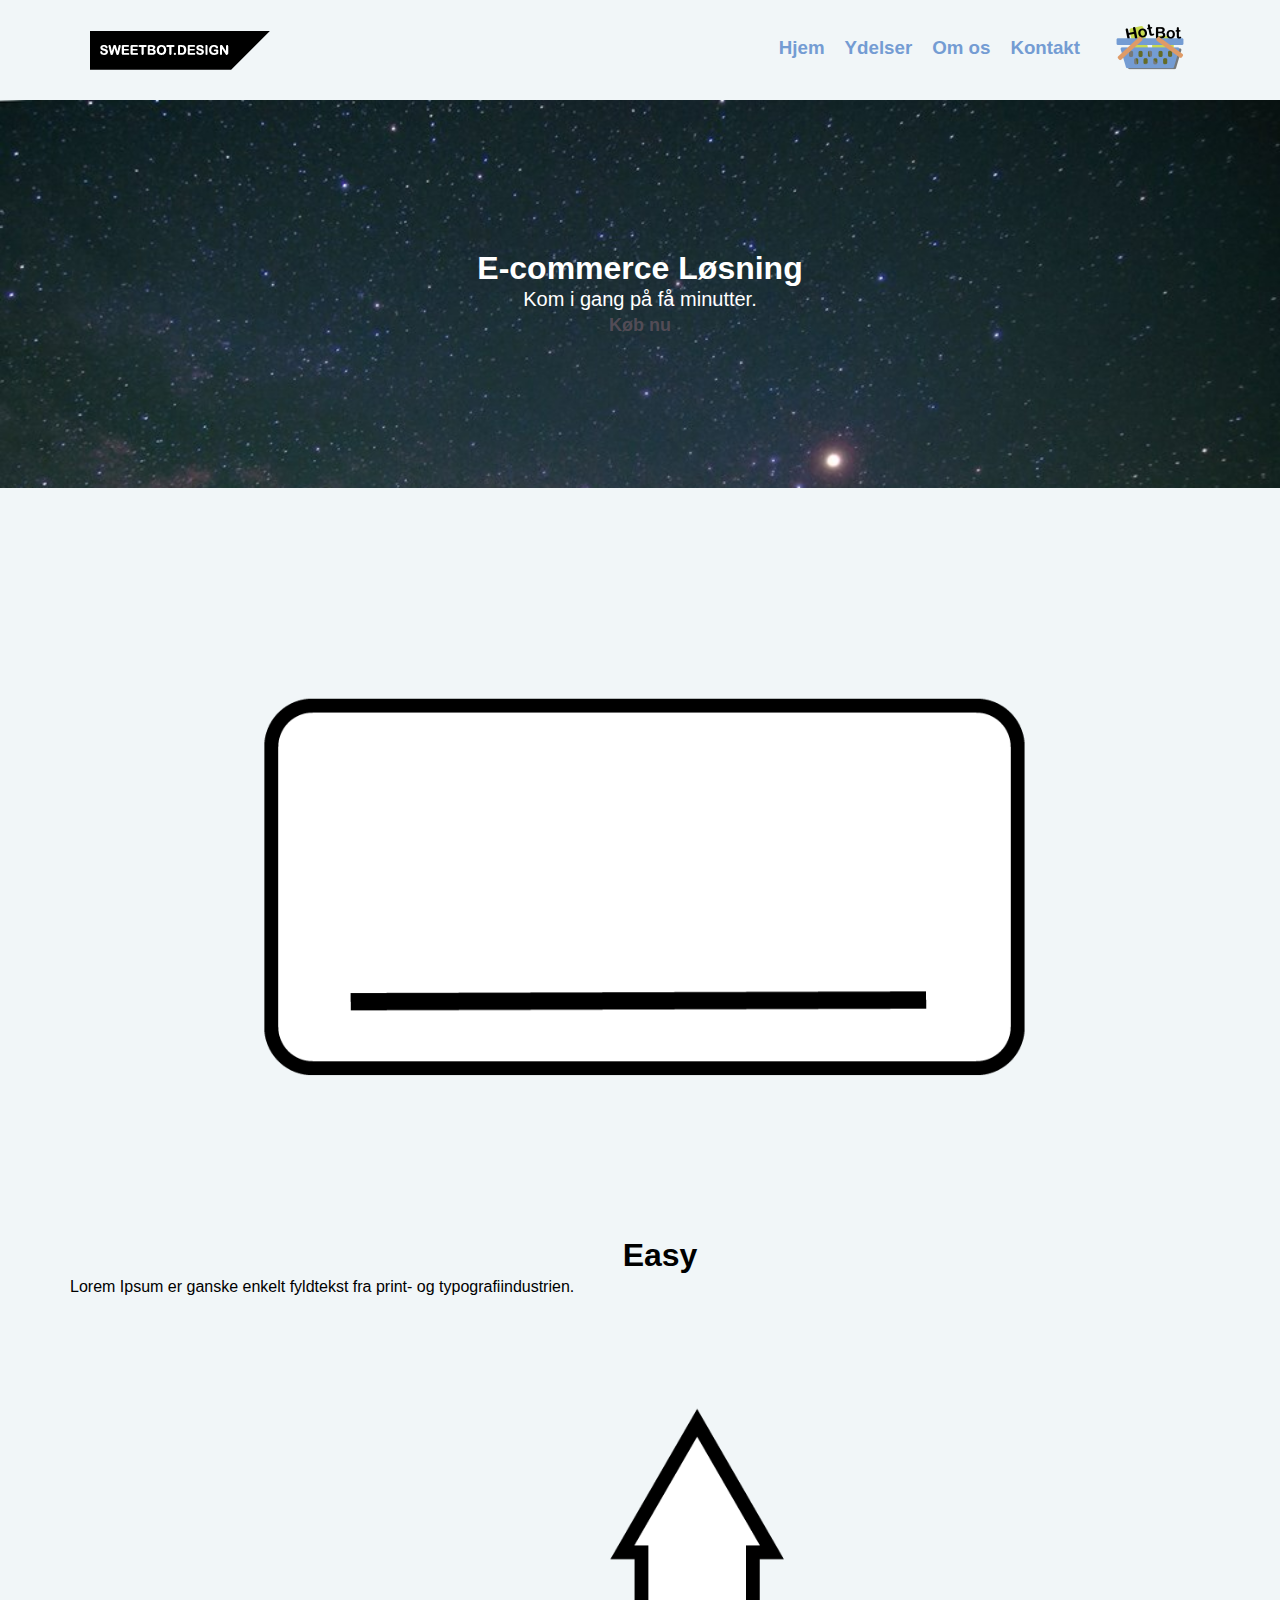
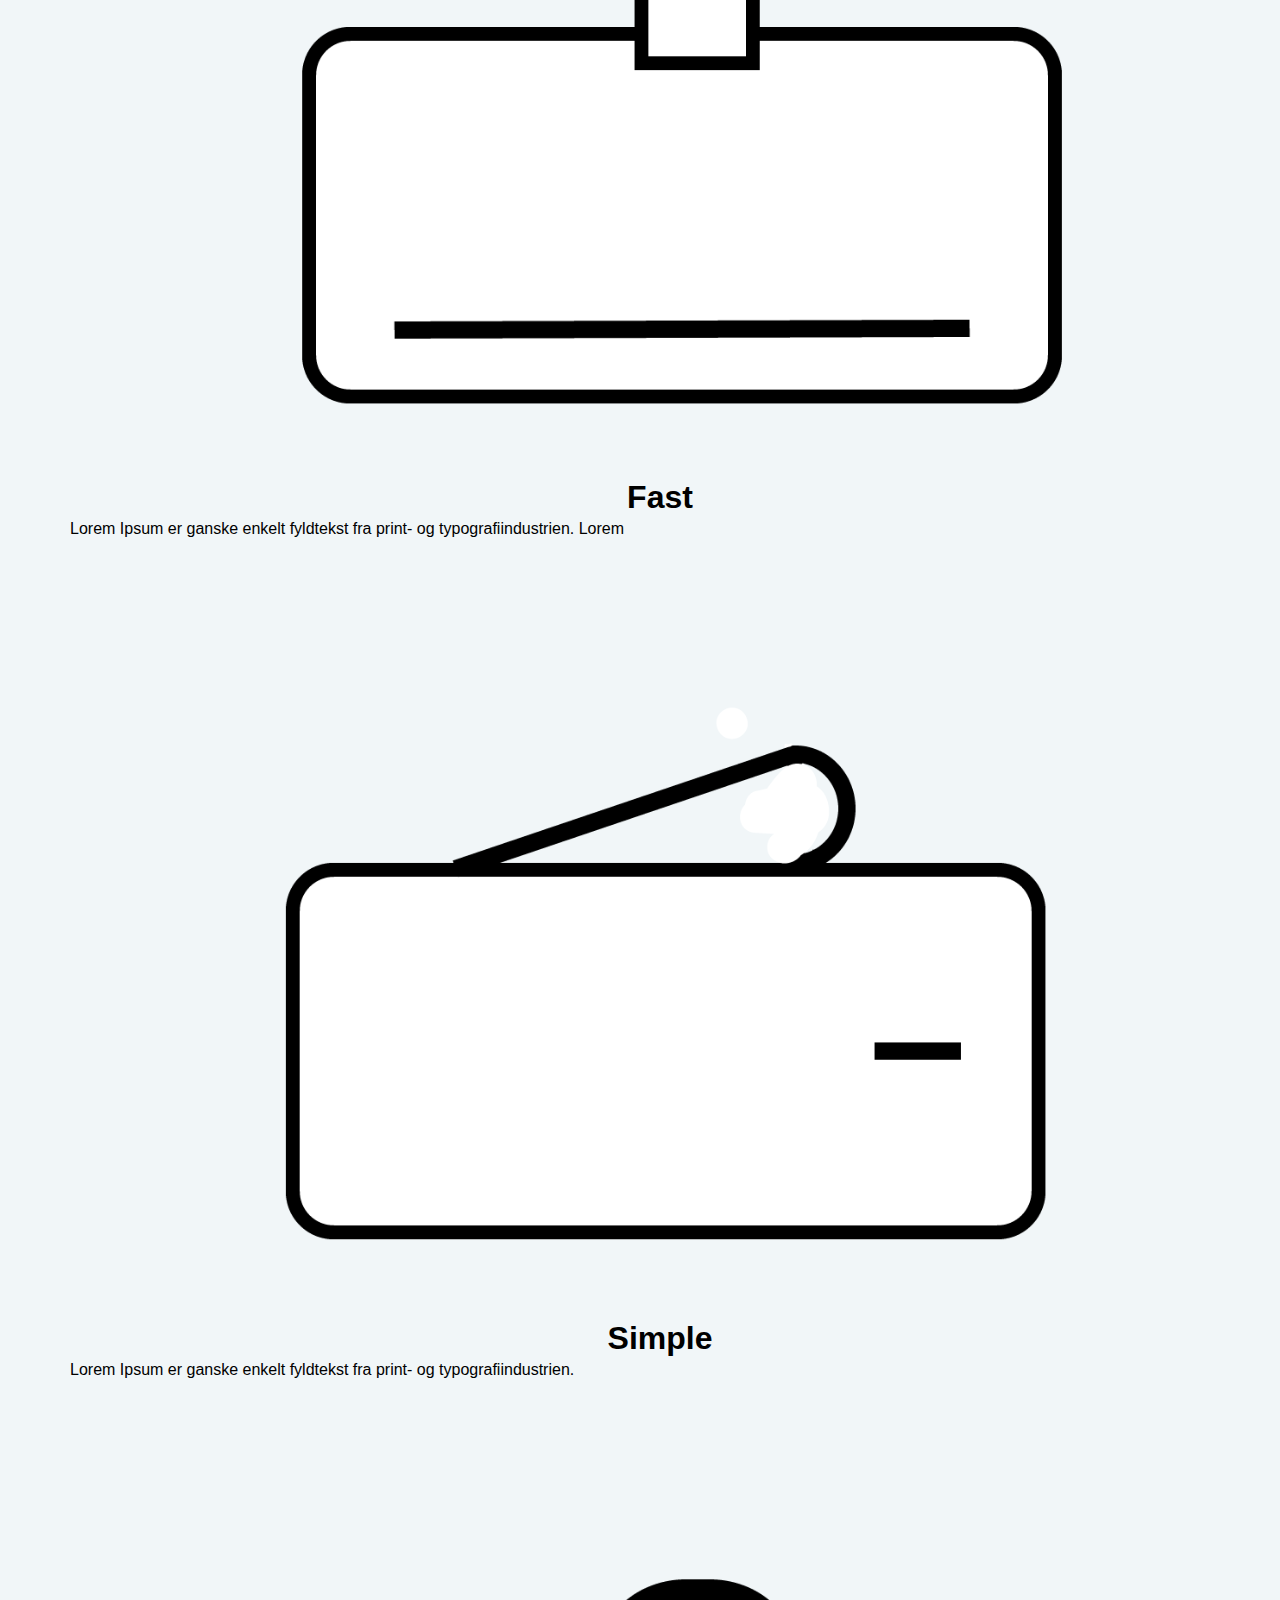
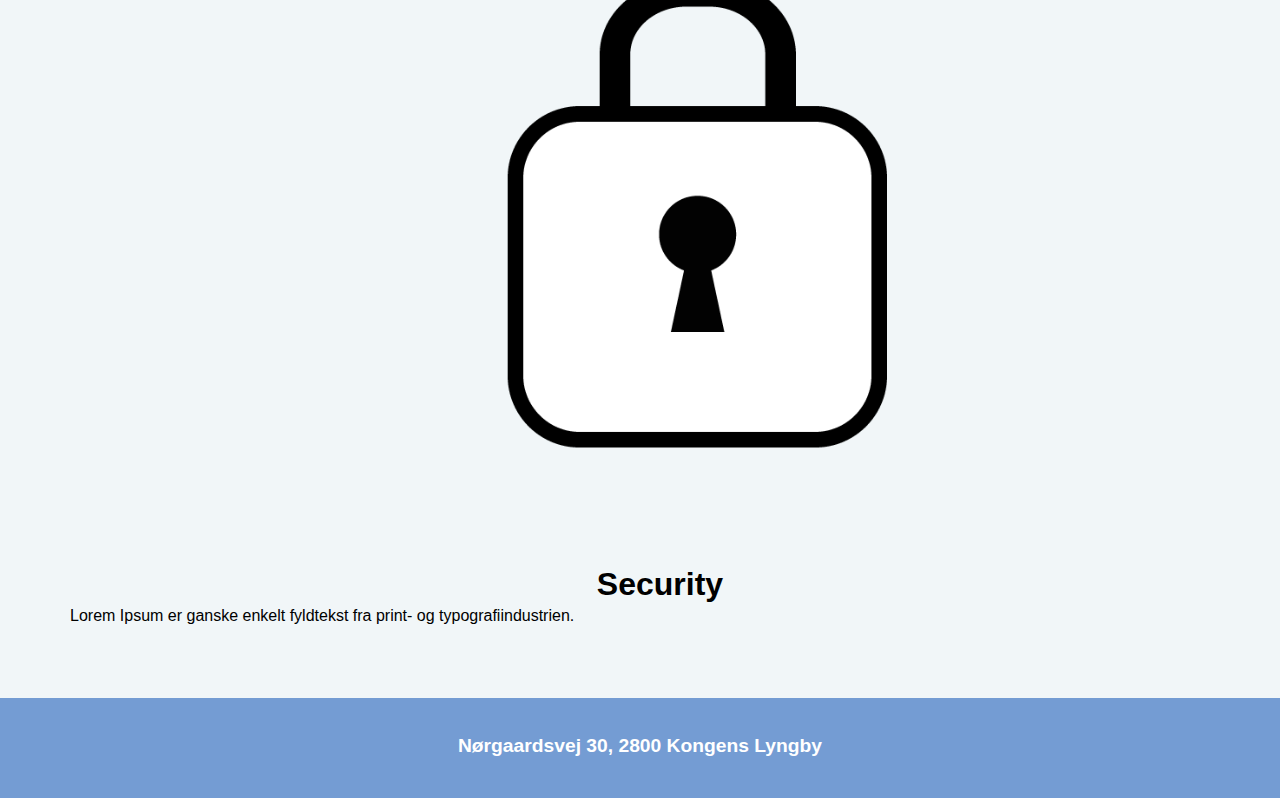
<file: projekt/hot-bot.html>
<!doctype html>
<html>
<head>
<meta charset="utf-8">
<title>SWEETBOT.DESIGN | HOTBOT</title>
	<!--Så den er kompatible med alle browsere, inklusiv Internet Explorer-->
	<meta http-equiv="X-UA-Compatible" content="IE=edge">
	<!-- Boostrap CSS -->	
	 <link rel="stylesheet" href="https://maxcdn.bootstrapcdn.com/bootstrap/4.0.0-beta.2/css/bootstrap.min.css" integrity="sha384-PsH8R72JQ3SOdhVi3uxftmaW6Vc51MKb0q5P2rRUpPvrszuE4W1povHYgTpBfshb" crossorigin="anonymous">
	<!--layoutet skal matche device-bredden -->
	<meta name="viewport" content="width=device-width, initial-scale=1">
	<!-- Style Sheet-->
<link href="css/style.css" rel="stylesheet">
</head>

<body>
	
	<div id="wrapper">
		
<!--Header og menu start-->		
		<header>
			<div id="header-inner">
				<a href="index.html" id="logo" title="Sweetbot.Design"></a>
				<nav id="navigation-scroll">
					<a href="#" id="menu-icon"></a>
					<ul>
						<li><a href="index.html" class="current">Hjem</a></li>
						<li><a href="ydelser.html">Ydelser</a></li>
						<li><a href="om-os.html">Om os</a></li>
						<li><a href="kontakt.html">Kontakt</a></li>
						<li><a href="hot-bot.html"><img src="img/icons/HotBot-04.png" id="hotbot" alt="HotBot logo"></a></li>
					</ul>
				</nav>
			</div>
		</header>
		
		
		
		
<!-- Wrapper færdig-->
	</div>
	<div id="banner">
<h1>E-commerce Løsning </h1>
<p>Kom i gang på få minutter.</p>
<p>
<a href="#" class="btn btn-primary">Køb nu</a>
</p>
</div>
<div class="container">
	<div class="row">
		<div class="col-xs-12 col-sm-6 col-md-3">
			<div class="card"> 
	<img src="img/icons/features01.png" alt="">
			<div class="kontakt-mellemrum-øverst">
		</div>			
	<h1>Easy</h1>
	<p> Lorem Ipsum er ganske enkelt fyldtekst fra print- og typografiindustrien.</p>
		</div>
		</div>
		<div class="col-xs-12 col-sm-6 col-md-3">
			<div class="card">
	<img src="img/icons/features-02.png" alt="">
<div class="kontakt-mellemrum-øverst">
		</div>
	<h1>Fast</h1>
	<p> Lorem Ipsum er ganske enkelt fyldtekst fra print- og typografiindustrien. Lorem</p>
</div>
		</div>
		<div class="col-xs-12 col-sm-6 col-md-3">
			<div class="card">
	<img src="img/icons/features-03.png" alt="">		
	<div class="kontakt-mellemrum-øverst">
		</div>
	<h1>Simple</h1>
	<p>Lorem Ipsum er ganske enkelt fyldtekst fra print- og typografiindustrien.</p>
</div>
		</div>
		<div class="col-xs-12 col-sm-6 col-md-3">
			<div class="card">
	<img src="img/icons/features-04.png" alt="">
	<div class="kontakt-mellemrum-øverst">
		</div>
	<h1>Security</h1>
	<p>Lorem Ipsum er ganske enkelt fyldtekst fra print- og typografiindustrien.</p>
</div>
		</div>
	</div>
</div>

 <script src="https://code.jquery.com/jquery-3.2.1.slim.min.js" integrity="sha384-KJ3o2DKtIkvYIK3UENzmM7KCkRr/rE9/Qpg6aAZGJwFDMVNA/GpGFF93hXpG5KkN" crossorigin="anonymous"></script>
    <script src="https://cdnjs.cloudflare.com/ajax/libs/popper.js/1.12.3/umd/popper.min.js" integrity="sha384-vFJXuSJphROIrBnz7yo7oB41mKfc8JzQZiCq4NCceLEaO4IHwicKwpJf9c9IpFgh" crossorigin="anonymous"></script>
    <script src="https://maxcdn.bootstrapcdn.com/bootstrap/4.0.0-beta.2/js/bootstrap.min.js" integrity="sha384-alpBpkh1PFOepccYVYDB4do5UnbKysX5WZXm3XxPqe5iKTfUKjNkCk9SaVuEZflJ" crossorigin="anonymous"></script>


<!--Footer starter-->
		<footer>
			<div class="footer-tekst">
				<h5>Nørgaardsvej 30, 2800 Kongens Lyngby</h5>
			</div>	
		</footer>
<!--Footer færdig-->	
	
</body>
</html>
</file>
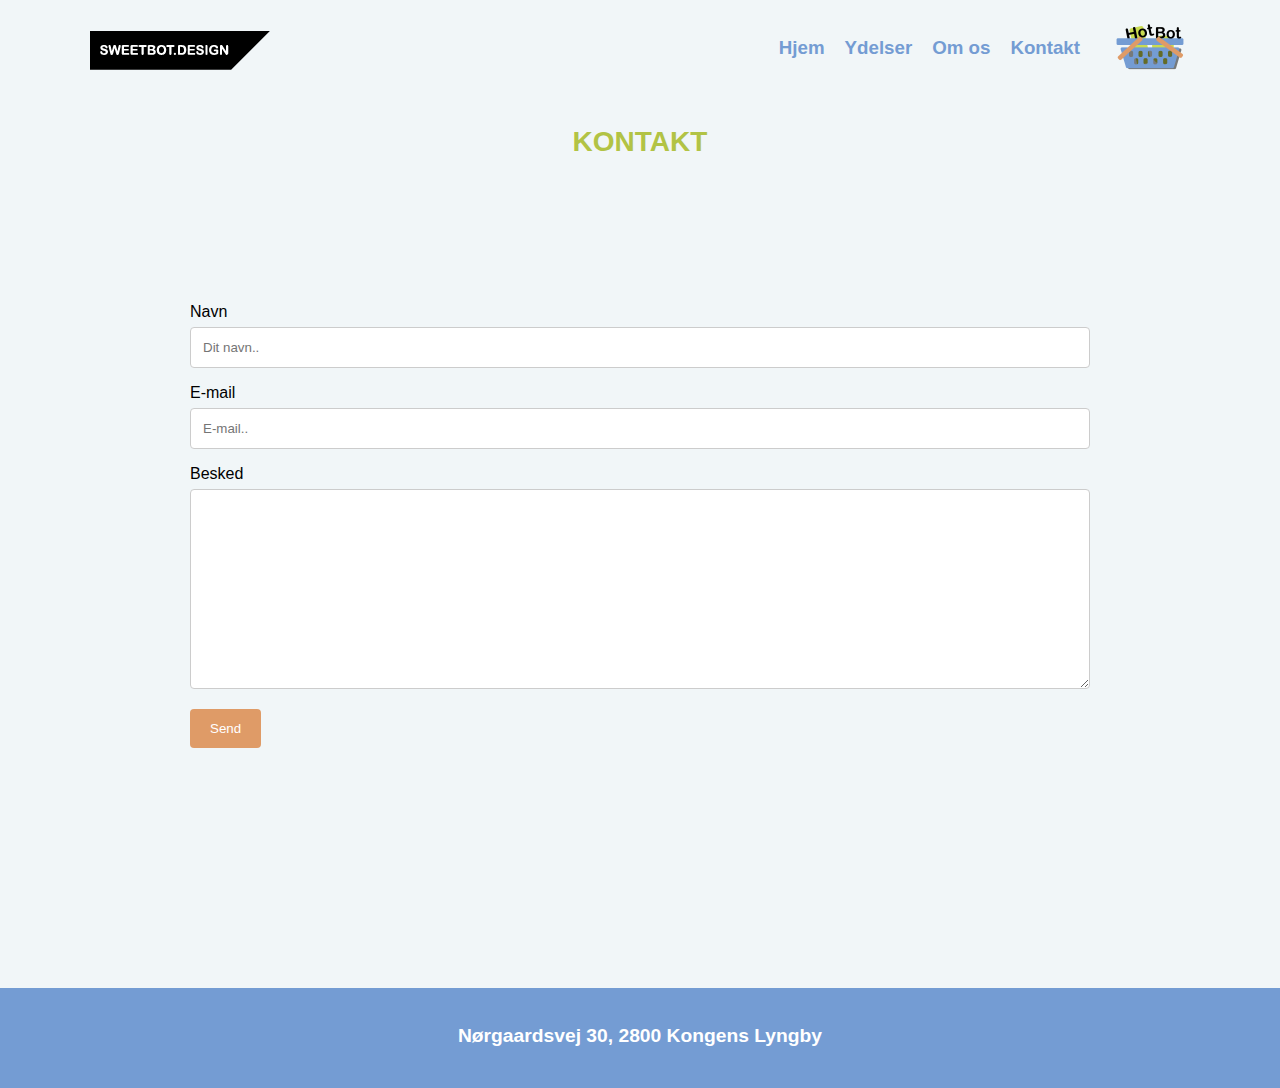
<file: projekt/kontakt.html>
<!doctype html>
<html>
<head>
	<meta charset="utf-8">
	<title>SWEETBOT.DESIGN | KONTAKT</title>
	<!--Så den er kompatible med alle browsere, inklusiv Internet Explorer-->
	<meta http-equiv="X-UA-Compatible" content="IE=edge">
	<!--layoutet skal matche device-bredden -->
	<meta name="viewport" content="width=device-width, initial-scale=1">
	<!-- Style Sheet-->
<link href="css/style.css" rel="stylesheet">
	
</head>

<body>
	<div id="wrapper">
		
<!--Header og menu start-->		
		<header>
			<div id="header-inner">
				<a href="index.html" id="logo" title="Sweetbot.Design"></a>
				<nav id="navigation-scroll">
					<a href="#" id="menu-icon"></a>
					<ul>
						<li><a href="index.html" class="current">Hjem</a></li>
						<li><a href="ydelser.html">Ydelser</a></li>
						<li><a href="om-os.html">Om os</a></li>
						<li><a href="kontakt.html">Kontakt</a></li>
						<li><a href="hot-bot.html"><img src="img/icons/HotBot-04.png" id="hotbot" alt="HotBot logo"></a></li>
					</ul>
				</nav>
			</div>
		</header>
		

	
	<div class="kontakt-mellemrum-øverst">
	</div>
	
<!-- Kontakt Formular begynder -->
	<h3>Kontakt</h3>
		
	
<div id="kontakt">
	<div class="container">
  <form action="/action_page.php">

    <label for="fname">Navn</label>
    <input type="text" id="fname" name="Navn" placeholder="Dit navn..">

    <label for="lname">E-mail</label>
    <input type="text" id="lname" name="Email" placeholder="E-mail..">

    <label for="subject">Besked</label>
    <textarea id="subject" style="height:200px"></textarea>

    <input type="submit" value="Send">
  </form>
</div>
</div>
<!--Kontakt formular slut-->

<div id="kontakt-mellemrum">
	
</div>	
	
<!-- Wrapper færdig-->
	</div>		
<!--Footer starter-->
		<footer>
			<div class="footer-tekst">
				<h5>Nørgaardsvej 30, 2800 Kongens Lyngby</h5>
			</div>	
		</footer>
<!--Footer færdig-->
	
	
</body>
</html>
</file>
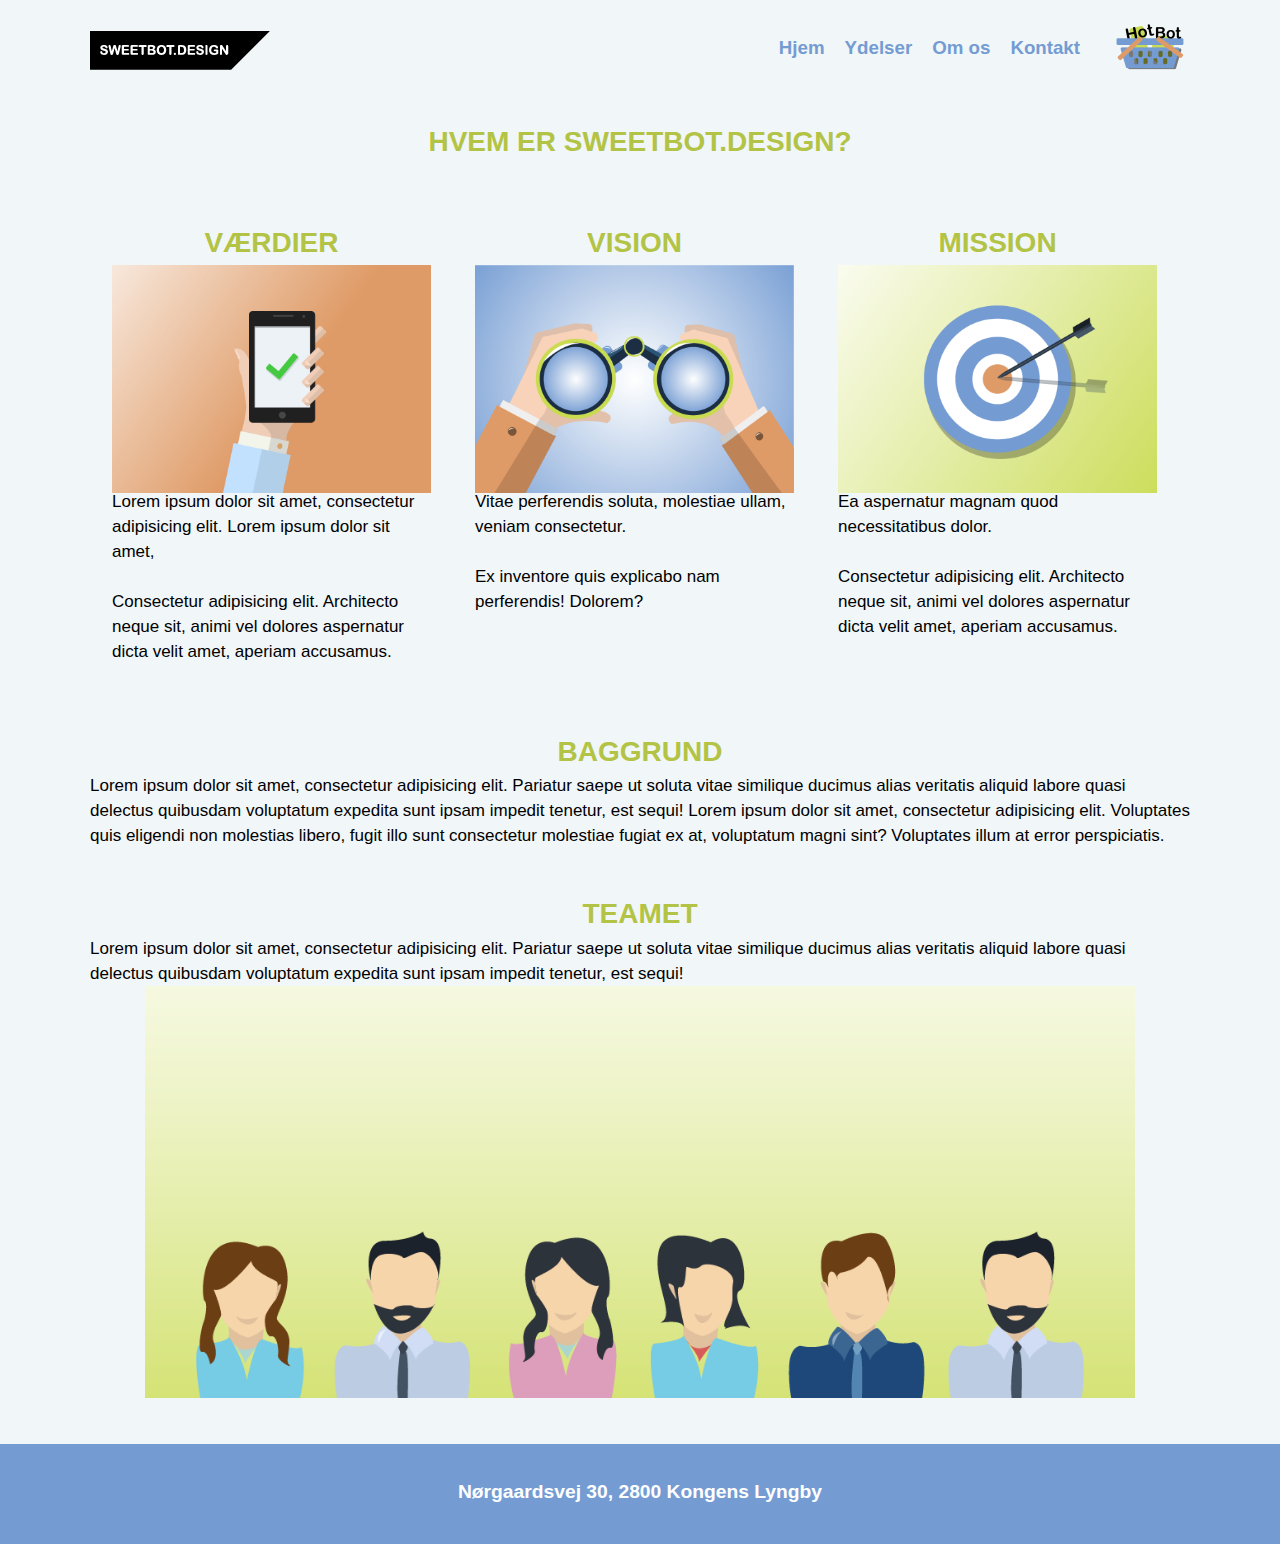
<file: projekt/om-os.html>
<!doctype html>
<html>
<head>
	<meta charset="utf-8">
	<title>SWEETBOT.DESIGN | OM OS</title>
	<!--Så den er kompatible med alle browsere, inklusiv Internet Explorer-->
	<meta http-equiv="X-UA-Compatible" content="IE=edge">
	<!--layoutet skal matche device-bredden -->
	<meta name="viewport" content="width=device-width, initial-scale=1">
	<!-- Style Sheet-->
	<link href="css/style.css" rel="stylesheet">
	
</head>

<body>
	<div id="wrapper">
		
<!--Navigation start-->		
		<header>
			<div id="header-inner">
				<a href="index.html" id="logo" title="Sweetbot.Design"></a>
				<nav id="navigation-scroll">
					<a href="#" id="menu-icon"></a>
					<ul>
						<li><a href="index.html" class="current">Hjem</a></li>
						<li><a href="ydelser.html">Ydelser</a></li>
						<li><a href="om-os.html">Om os</a></li>
						<li><a href="kontakt.html">Kontakt</a></li>
						<li><a href="hot-bot.html"><img src="img/icons/HotBot-04.png" id="hotbot" alt="HotBot logo"></a></li>
					</ul>
				</nav>
			</div>
		</header>
		
<!--Indhold-->	
		<div class="kontakt-mellemrum-øverst">
		</div>
<!-- Overskrift-->	
		<section class="left-col1">
			<h3>Hvem er SWEETBOT.DESIGN?</h3>
			<br>
			<br>
		</section>
		
<!-- Tre billeder-->
		
		<section class="one-third-padding">
			<h3>Værdier</h3>
			<img src="img/pics/værdier-01.png" alt="Illustration af en mobil med et grønt flueben">
			<p>Lorem ipsum dolor sit amet, consectetur adipisicing elit. Lorem ipsum dolor sit amet, <br><br>Consectetur adipisicing elit. Architecto neque sit, animi vel dolores aspernatur dicta velit amet, aperiam accusamus. </p>
		</section>
				
		<section class="one-third-padding">
			<h3>Vision</h3>
			<img src="img/pics/kikkert-01.png" alt="Illustration af en kikkert">
			<p>Vitae perferendis soluta, molestiae ullam, veniam consectetur.<br><br> Ex inventore quis explicabo nam perferendis! Dolorem?</p>
		</section>
		
		<section class="one-third-padding">
			<h3>Mission</h3>
			<img src="img/pics/mission.png" alt="Illustration af en pil der rammer plet">
			<p> Ea aspernatur magnam quod necessitatibus dolor.<br><br>Consectetur adipisicing elit. Architecto neque sit, animi vel dolores aspernatur dicta velit amet, aperiam accusamus. </p>
		</section>
		
<!-- Baggrunds paragraf-->		
	<div class="clearfix-padding"></div>		
		<section class="left-col1">
			<h3>Baggrund</h3>
			<p>Lorem ipsum dolor sit amet, consectetur adipisicing elit. Pariatur saepe ut soluta vitae similique ducimus alias veritatis aliquid labore quasi delectus quibusdam voluptatum expedita sunt ipsam impedit tenetur, est sequi! Lorem ipsum dolor sit amet, consectetur adipisicing elit. Voluptates quis eligendi non molestias libero, fugit illo sunt consectetur molestiae fugiat ex at, voluptatum magni sint? Voluptates illum at error perspiciatis.
			</p>
		</section>
		
		
<!--Team paragraf-->	
	<div class="clearfix-padding"></div>	

		<section class="left-col1">
			<h3>Teamet</h3>
			<p>Lorem ipsum dolor sit amet, consectetur adipisicing elit. Pariatur saepe ut soluta vitae similique ducimus alias veritatis aliquid labore quasi delectus quibusdam voluptatum expedita sunt ipsam impedit tenetur, est sequi!</p>
		</section>
		
		<section class="sidebar1">
			<img src="img/pics/team-01-01.png" alt="Illustration af seks personer/teamet">
		</section>
	
		
<!-- Indhold og Wrapper færdig-->
	</div>
	

<!--Footer starter-->
		<footer>
			<div class="footer-tekst">
				<h5>Nørgaardsvej 30, 2800 Kongens Lyngby</h5>
			</div>	
		</footer>
<!--Footer færdig-->

</body>
</html>
</file>
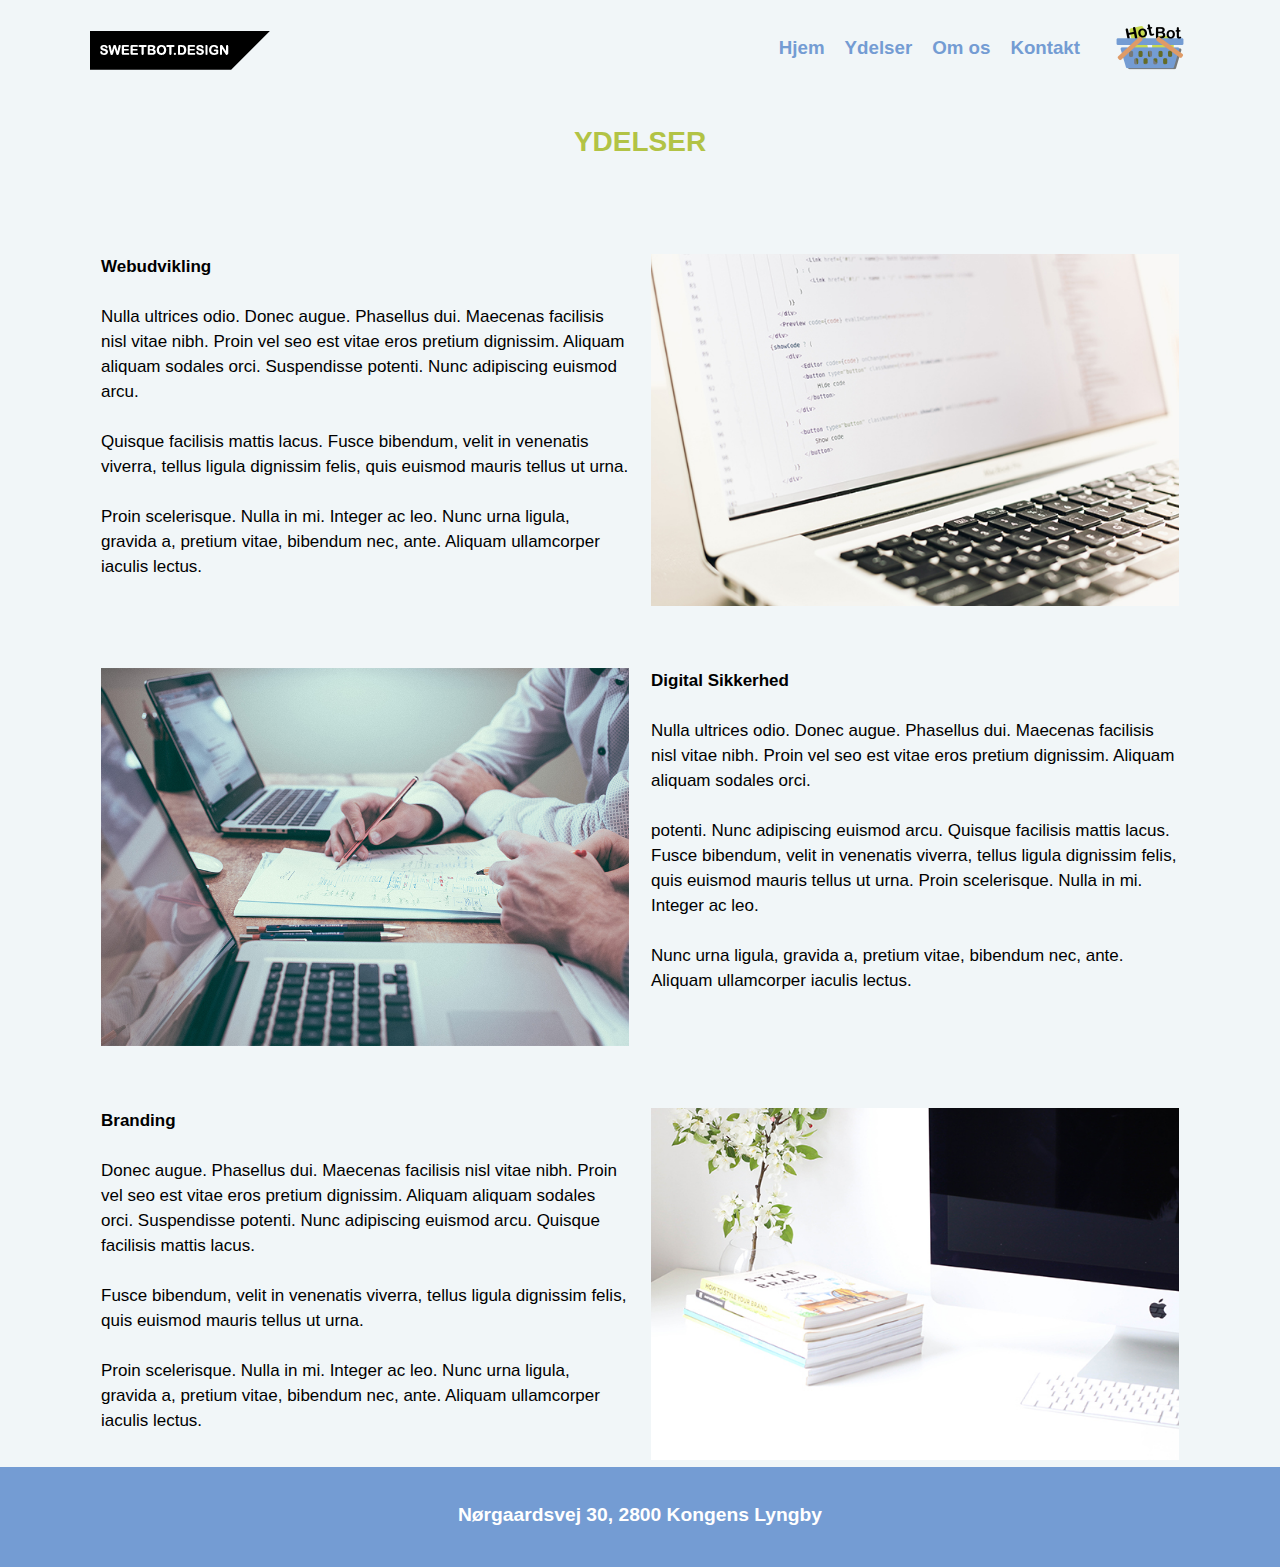
<file: projekt/ydelser.html>
<!doctype html>
<html>
<head>
	<meta charset="utf-8">
	<title>SWEETBOT.DESIGN | YDELSER</title>
	<!--Så den er kompatible med alle browsere, inklusiv Internet Explorer-->
	<meta http-equiv="X-UA-Compatible" content="IE=edge">
	<!--layoutet skal matche device-bredden -->
	<meta name="viewport" content="width=device-width, initial-scale=1">
	<!-- Style Sheet-->
<link href="css/style.css" rel="stylesheet">	
</head>

<body>
	
	<div id="wrapper">
		
<!--Header og menu start-->		
		<header>
			<div id="header-inner">
				<a href="index.html" id="logo" title="Sweetbot.Design"></a>
				<nav id="navigation-scroll">
					<a href="#" id="menu-icon"></a>
					<ul>
						<li><a href="index.html" class="current">Hjem</a></li>
						<li><a href="ydelser.html">Ydelser</a></li>
						<li><a href="om-os.html">Om os</a></li>
						<li><a href="kontakt.html">Kontakt</a></li>
						<li><a href="hot-bot.html"><img src="img/icons/HotBot-04.png" id="hotbot" alt="HotBot logo"></a></li>
					</ul>
				</nav>
			</div>
		</header>
		
	
		<div class="kontakt-mellemrum-øverst">
		</div>
<!-- Overskrift-->	
		<section class="left-col1">
			<h3>Ydelser</h3>
			<br>
			<br>
		</section>
	
		<!--WEBUDVIKLING-->	
	<div class="clearfix-padding"></div>	
		<section class="left-col">
			<p class="ydelser">	<b>Webudvikling</b> <br><br>Nulla ultrices odio. Donec augue. Phasellus dui. Maecenas facilisis nisl vitae nibh. Proin vel seo est vitae eros pretium dignissim. Aliquam aliquam sodales orci. Suspendisse potenti. Nunc adipiscing euismod arcu. <br><br>Quisque facilisis mattis lacus. Fusce bibendum, velit in venenatis viverra, tellus ligula dignissim felis, quis euismod mauris tellus ut urna. <br><br>Proin scelerisque. Nulla in mi. Integer ac leo. Nunc urna ligula, gravida a, pretium vitae, bibendum nec, ante. Aliquam ullamcorper iaculis lectus.</p>
		</section>
<!--Billede venstre kolonne-->	
		<section class="sidebar">
			<img src="img/pics/artem-sapegin-176819.jpg" alt="Illustration of computers">
		</section>
<!--Webudvikling færdig færdig-->
		
		
		

		
<!--Digital Sikkerhed-->	
	<div class="clearfix-padding"></div>	
		<section class="left-col-branding">
			<p class="ydelser">	<b>Digital Sikkerhed</b> <br><br>Nulla ultrices odio. Donec augue. Phasellus dui. Maecenas facilisis nisl vitae nibh. Proin vel seo est vitae eros pretium dignissim. Aliquam aliquam sodales orci. <br><br> potenti. Nunc adipiscing euismod arcu. Quisque facilisis mattis lacus. Fusce bibendum, velit in venenatis viverra, tellus ligula dignissim felis, quis euismod mauris tellus ut urna. Proin scelerisque. Nulla in mi. Integer ac leo. <br><br>Nunc urna ligula, gravida a, pretium vitae, bibendum nec, ante. Aliquam ullamcorper iaculis lectus.</p>
		</section>
<!--Billede venstre kolonne-->	
		<section class="sidebar-branding">
			<img src="img/pics/2.jpg" alt="Illustration of computers">
		</section>
<!--Digital Sikkerhed færdig-->		
		
		
		

		

<!--Digital Sikkerhed-->	
	<div class="clearfix-padding"></div>	
		<section class="left-col">
			<p class="ydelser">	<b>Branding</b> <br><br> Donec augue. Phasellus dui. Maecenas facilisis nisl vitae nibh. Proin vel seo est vitae eros pretium dignissim. Aliquam aliquam sodales orci. Suspendisse potenti. Nunc adipiscing euismod arcu. Quisque facilisis mattis lacus. <br><br>Fusce bibendum, velit in venenatis viverra, tellus ligula dignissim felis, quis euismod mauris tellus ut urna. <br><br>Proin scelerisque. Nulla in mi. Integer ac leo. Nunc urna ligula, gravida a, pretium vitae, bibendum nec, ante. Aliquam ullamcorper iaculis lectus.</p>
		</section>
<!--Billede venstre kolonne-->	
		<section class="sidebar">
			<img src="img/pics/j-kelly-brito-247570.jpg" alt="Illustration of computers">
		</section>
<!--Digital Sikkerhed færdig-->			
		
		

		
		
<!-- Wrapper færdig-->
	</div>
	

<!--Footer starter-->
		<footer>
			<div class="footer-tekst">
				<h5>Nørgaardsvej 30, 2800 Kongens Lyngby</h5>
			</div>	
		</footer>
<!--Footer færdig-->
		

	
	
	
</body>
</html>
</file>
<file: projekt/css/style.css>
@charset "utf-8";
/* CSS Document */

/*Base styling - til store skærme - media queries er nederst*/
* {
	margin: 0;
	border: 0;
	padding: 0;
}

	body {
		background: #F1F6F8;
		font-family: 'lato', sans-serif;
		
		margin: 0 auto;
}

	p {
		font-family: 'lato', sans-serif;
		
		font-size: 17px;
		
		text-align: left;
}
/* Overskrifter*/
	h3 {
		font-size: 175%;
		line-height: 155%;
		font-weight: 600; 
		color: #B2C345;
		text-align: center;
		text-transform: uppercase;
		padding: 0;
}

/*Links i menuer*/
	a {
		color: #524C56;
		text-decoration: none;
		font-weight: bold;
		font-size: 90%;
}
	a:hover {
		color: #C3D7DF;
}
/*Billeder*/
	img {
		display: block;
		margin: 0 auto;
		max-width: 100%;
		height: auto;
		width: auto;
		margin-bottom: -4px;
}

/*Styling af wrapper*/
	#wrapper {
		max-width: 1100px;
		margin: 0 auto; /*centrere det på siden*/
}
/*banner wrapper*/
	.banner-wrapper {
		max-width: 1200px;
		margin: 0 auto;
		padding: 0 0 5% 0; /*de 5% tilf'jer lidt plads under billed slideren*/
}

	header {
		width: 100%;
		height: 100px;
		top: 0;
		left: 0;
}

	#logo {
		margin-top: 20px;
		margin-left: -10px;
		float: left;
		width: 200px;
		height: 60px;
		background: url(../img/icons/sweetbot_logo.png) no-repeat center;
}
	#hotbot {
		margin-top: -40px;
		float: right;
		width: 100px;
		height: 100px;
		 
	}
/*Navigations menu starter*/
	nav {
		float: right;
		padding: 25px 20px 0px 0px;
		margin-right: -40px;
}
/* Hamburger menu - mobil version*/
	#menu-icon {
		display: hidden;
		width: 40px;
		height: 40px;
		margin-top: -5px;
		background: url(../img/icons/nav-blue.png) center;
}


/*selve menuen er jo en liste, her bliver den til en ordentlig menu*/
	ul {
		list-style: none /*fjerner liste punkterne*/
}
	nav ul li {
		font-family: 'lato', sans-serif;
		font-size: 130%;
		display: inline-block; /*så de bliver vandrette*/
		float: left;
		padding: 10px; 
}
	nav ul li a { /*styling a menu links*/
		color: #749CD3;
}
/*Den side man er på*/

	a:hover {
		color: #A5BDCD;
}

/*Navigations menu færdig!*/







/*FORSIDEN*/



/*Gallery Slider*/
	.slider {
		max-width: 1200px;
}
	.slider1 img {
		width: 100%;
		max-width: 1200px;
		margin: 0 auto;
}
/*fjerne previous og next knapper til slider navigation*/
	.slider .bx-wrapper .bx-controls-direction a {
		display: none;
}
/*Tre Ikoner*/
	.one-third {
		width: 33.333%;
		float: left;
		text-align: justify;
		text-align: center;
}
/*Ikon baggrund*/
	.icon-wrap {
		margin: 0 auto;
		width: 300px;
		height: 300px;
		border-radius: 100%; /*gør den runde*/
		text-align: center;
		margin-top: 8%;
		margin-bottom: 8%;
}
/*ikoner*/
	.icon-wrap i {
		text-align: center;
		color: #F0F0F0;
		font-size: 450%;
		padding: 20%;
}
/*venstre paragraf kolonne*/
	.left-col {
		float: left;
		margin: 0 auto;
		width: 48%;
		height: auto;
		padding: 1%;
}
/*computer billede*/
	.sidebar {
		float: right;
		margin: 0 auto;
		width: 48%;
		height: auto;
		padding: 1%;
}
	.one-third-padding {
		width: 29%;
		float: left;
		margin: 2%;
		text-align: justify;
}
/*mellemrum*/
	.clearfix-padding {
		clear: both;
		padding: 2%;
}

/*FORSIDEN SLUT*/



/* Ydelser Start*/

.picture-code {
	float: left;
	width: 40%;
	margin: 80px 25px 10px 100px;
}

.picture-security {
	float: right;
	width: 40%;
	margin: 80px 115px 10px 55px;
}
.ydelser {
	font-family: lato, sans-serif;
	font-size: 17px;
	margin-right: auto;
	margin-left: auto;
}

.ydelser2 {
	font-family: lato, sans-serif;
	font-size: 15px;
	margin-left: 55px;
}

h2 {
		font-family: lato, sans-serif;
		font-size: 36px;
		margin-left: 353px;
		margin-top: 35px;
	}

h4 {
	font-family: lato, sans-serif;
	font-size: 25px;
	margin-top: 100px;
	text-align: center;
}
	.left-col-branding {
		float: right;
		margin: 0 auto;
		width: 48%;
		height: auto;
		padding: 1%;
}
/*computer billede*/
	.sidebar-branding {
		float: left;
		margin: 0 auto;
		width: 48%;
		height: auto;
		padding: 1%;
}

/*Ydelser Slut*/

/*Om os - start*/

	.half-padding {
		width: 39%;
		float: left;
		margin: 2%;
		text-align: justify;
}
	.sidebar1 {
		width: 90%;
		align-content: center;
		display: block;
    	margin-left: auto;
    	margin-right: auto; 
		margin-bottom: 50px;
	}
/*om os - færdig*/




/*Kontakt formular*/
#kontakt{
	margin-top: 50px;
	margin-left: 0px;
	background-attachment: fixed;
	margin: 70px;
	align-content: center;
	padding: 50px 10px 10px 10px;
	display: flex;
	font-family:'lato', sans-serif;
}
input[type=text], select, textarea {
    width: 100%; /* Full width */
    padding: 12px; /* Some padding */  
    border: 1px solid #ccc; /* Gray border */
    border-radius: 4px; /* Rounded borders */
    box-sizing: border-box; /* Make sure that padding and width stays in place */
    margin-top: 6px; /* Add a top margin */
    margin-bottom: 16px; /* Bottom margin */
    resize: vertical /* Allow the user to vertically resize the textarea (not horizontally) */
}

/* Style the submit button with a specific background color etc */
input[type=submit] {
    background-color: #DF9B67;
    color: white;
    padding: 12px 20px;
    border: none;
    border-radius: 4px;
    cursor: pointer;
}

/* When moving the mouse over the submit button, add a darker purple color */
input[type=submit]:hover {
    background-color: #C9DB50;
}

/* Add a background color and some padding around the form */
.container {
    border-radius: 5px;
    padding: 20px;
	width: 100%;
	margin-right: auto;
	margin-left: auto;
}
p{
	line-height: 25px;
	font-family: 'lato', sans-serif;
}
.quote{
	margin-top: 300px;
}
.kontakt-mellemrum-øverst {
	height:20px;
}
#kontakt-mellemrum {
	height: 140px;
}

/*Kontakt Formular Slut*/



/* Her begynder hotbotsiden */
 
#banner {
	background-image: url("../img/pics/hotbot.jpg");
	background-size: cover;
	padding: 150px 0;
	text-align: center;
	color: white;
}

#banner h1 {
	color: white;
}

#banner p {
	color: white;
	font-size: 20px;
	text-align: center;
	font-weight: lighter;
	
}

.card {

	padding: 50px;
	text-align: center;
}
.card p {
	font-size: 100%;
}

.card img {
	width: 100%;
	height: auto;
}



/*Footer starter*/
	footer {
		background: #749CD3;
		width: 100%;
		overflow: auto;
		height: 100px;
		margin-bottom: 0px;
	
}
	.footer-tekst {
		font-size: 145%;
		font-family: 'lato', sans-serif;
		line-height: 155%; 
		font-weight: -100;
		color: white;
		text-align: center;
		padding-top: 30px;
}
/*Footer Slut*/






/*Media Queries*/

/* Medium skærme*/
@media screen and (max-width: 1080px) {
	
		.icon-wrap {
		height: 230px;
		width: 230px;
		margin-top: 3%;
	}
	
		h3 {
		font-size: 140%;
	}
}
	
/*Mobiler*/
@media screen and (max-width: 768px) {

	p {
		font-size: 120%;
	}
	h3 {
		font-size: 140%;
	}
	header {
		height: 80px;
		position: relative;
	}
	#logo {
		margin: 5px 0 20px -5px;
	}
	#menu-icon { /*hamburger menu*/
		display: inline-block;
		margin-right: 40px;
	}
	nav:hover ul {
		display: block;
	}
	nav ul, nav:active {
		display: none;
		z-index: 1000; /*vises øverste lag*/
		position: absolute;
		opacity: 0.9;
		background: #F5F5F5;
		border: 3px solid #749CD3; 
		right: 5px;
		width: 25%;
	}
	nav li {
		text-align: center;
		width: 100%;
		z-index: 1001; /*vises øverste lag*/
	}
	nav img {
		text-align: center;
	}
	.one-third {
		float: right;
		width: 100%;
	}
	.icon-wrap {
		height: 130px;
		width: 130px;
		margin-top: 3%;
	}
	.left-col {
		width: 100%;
		padding: 0;
	}
	.sidebar {
		width: 98%;
		margin: 0;
		padding: 1%;
	}
		.left-col-branding {
		width: 100%;
		padding: 0;
	}
	.sidebar-branding {
		width: 98%;
		margin: 0;
		padding: 1%;
	}
	.one-third-padding {
		width: 98%;
		margin: 0;
		padding: 1%;
	}
	.footer-tekst {
		font-size: 120%;
		padding-top: 40px;
	}
}
</file>
